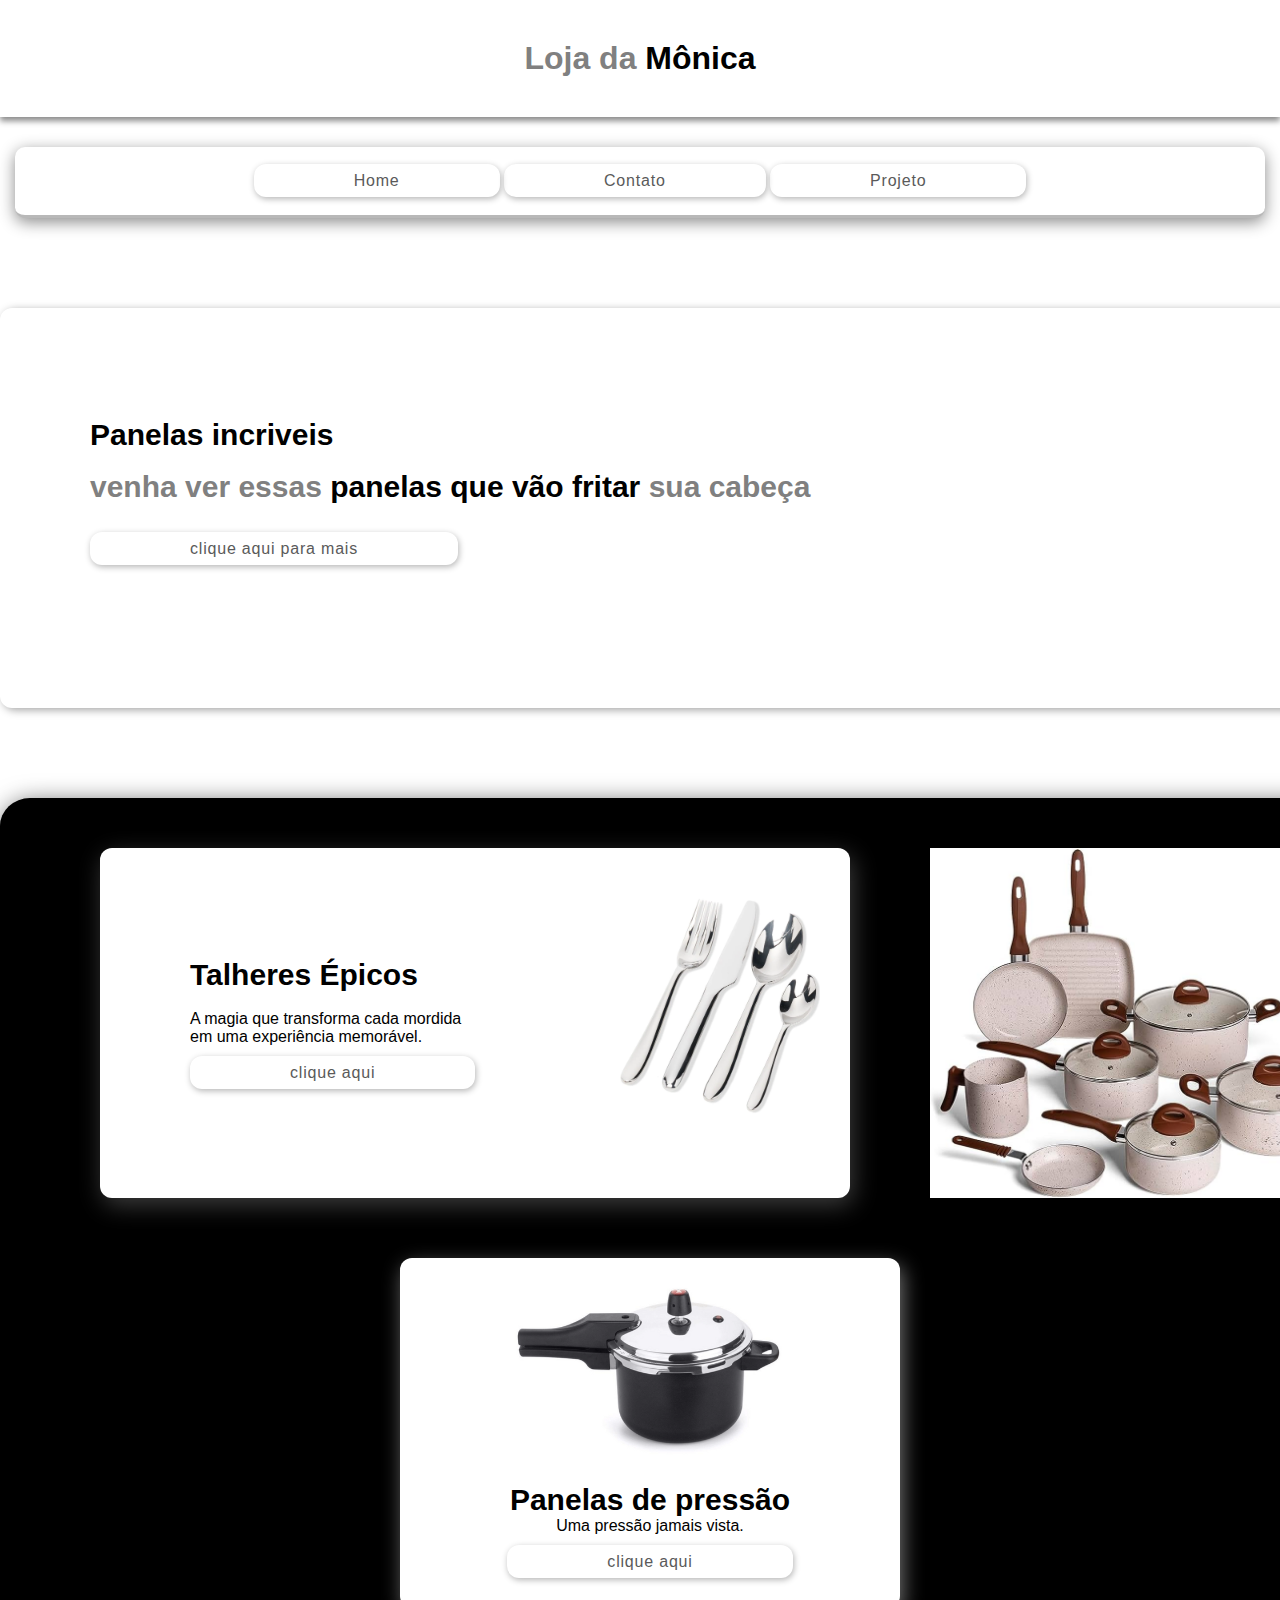
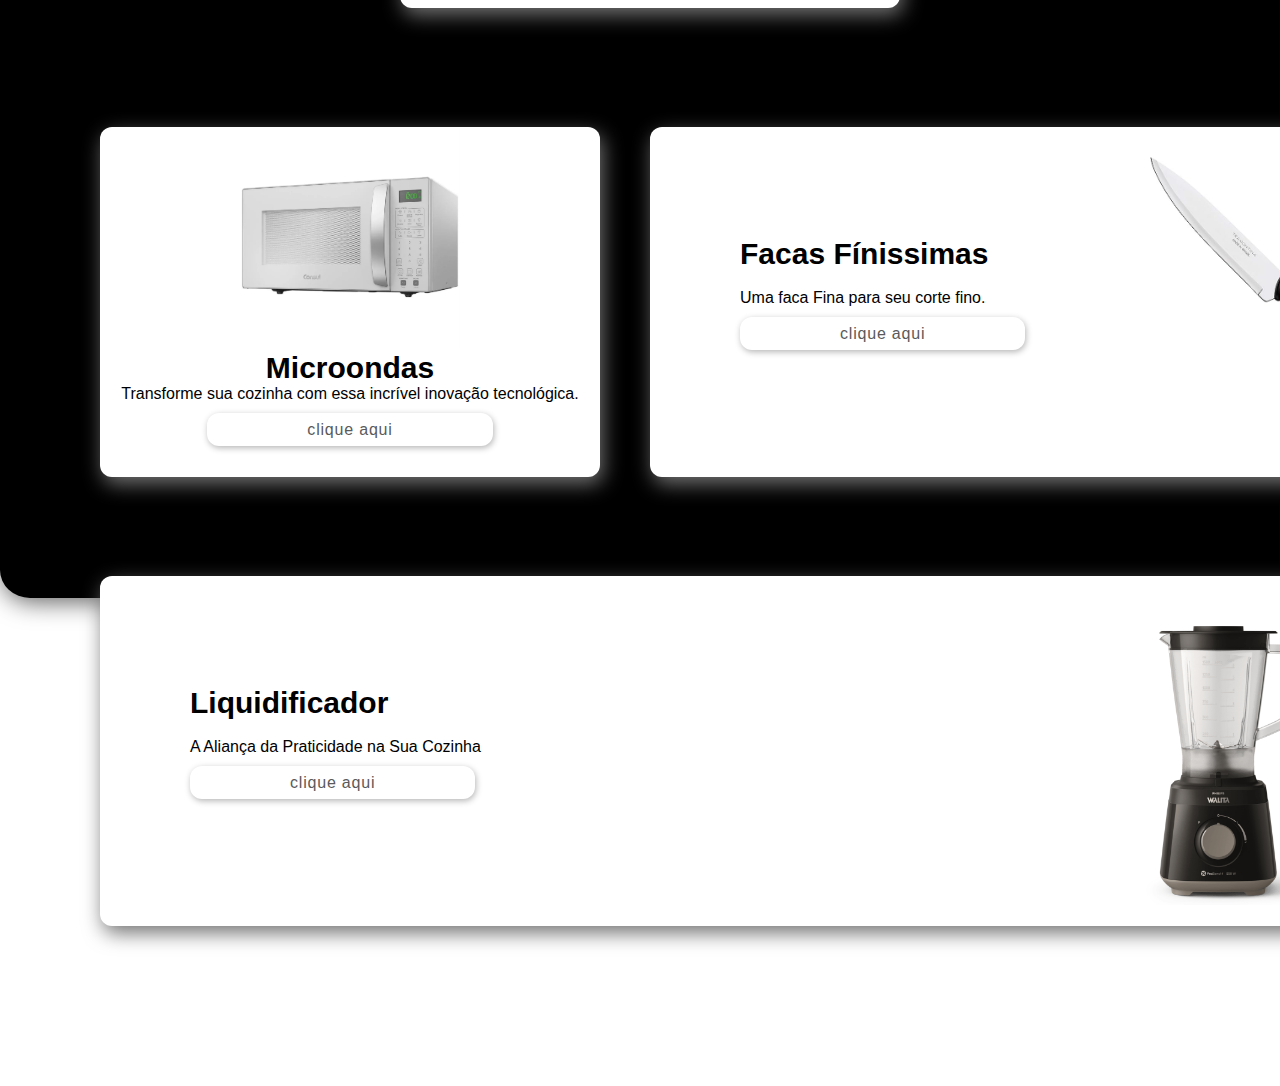
<file: index.html>
<!DOCTYPE html>
<html lang="pt-br">
<head>
    
    <meta charset="UTF-8">
   
    <meta name="viewport" content="width=device-width, initial-scale=1.0">
   <link rel ="stylesheet" type="text/css" href="CSS/estiloHome.css">

</head>
<body>
    <div id="cabecalho1">
        <div id=" logo">
               </div>
            <h1><span class="cinza">Loja da</span> Mônica</h1>
            
        </div>
        <div id="cabecalho2">
         <div id=" menu">
            <a href="index.html">Home</a>
            <a href="Contato.html">Contato</a>
            <a href="Projeto.html">Projeto</a>
         </div>
        </div>
        <div id="vitrine">
            <div class = "produtoPrincipal">
                
                <div class ="esquerdaPrincipal">
                    <h2 >Panelas incriveis</h2>
                    <br>
                <h2><span class ="cinza">venha ver essas </span>panelas que vão fritar<span class="cinza"> sua cabeça </span></h2>  

                <br>
                <br>
                <a href="Panelas.html">clique aqui para mais</a>
                </div>
                <div class="direitaPrincipal">
             
                <img src ="imagens/panelas.png" width= 440px > 
                 
                </div>
            </div>
    <div id = "preto">
            <div id="areaBaixo">

                <div class="produto1">
                    <div class="direitaPrincipal"> <img src="imagens/talher.png" width=200px ></div>
                    <div class ="esquerdaPrincipal">
                <h2>Talheres Épicos</h2>
                <br>
                <span>A magia que transforma cada mordida <br>
                    em uma experiência memorável.</span>
                <br>
                <br>
                <a href="produtoUm.html">clique aqui </a></div>
    
            </div>
            
                <div class = "produto2">
                <img src ="imagens/panelapressao.png" width= 280px>
                <h2>Panelas de pressão</h2>
                <span>Uma pressão jamais vista.</span>
                <br>
                <br>
                <a href=produtoTres.html">clique aqui</a>
            </div>  
            <div class = "produto3">
                <div class="direitaPrincipal"> <img src="imagens/faca.png" width=220px ></div>
                <div class ="esquerdaPrincipal"><h2>Facas Fínissimas </h2>
            <br>
            <span>Uma faca Fina para seu corte fino.</span>
            <br>
            <br>
            <a href="produtoUm.html">clique aqui </a></div>
            
            </div>
            <div class ="produto4">
            <img src ="imagens/micro.png" width= 220px>
            <h2>Microondas</h2>
            <span> Transforme sua cozinha com essa incrível inovação tecnológica.</span>
            <br>
            <br>
            <a href="produtoQuatro.html">clique aqui</a>
        </div> 
        <div class = "produto5">
            <div class="direitaPrincipal"> <img src="imagens/liqui.png" width=300px ></div>
                    <div class ="esquerdaPrincipal">
                <h2>Liquidificador</h2>
                <br>
                <span> A Aliança da Praticidade na Sua Cozinha</span>
                <br>
                <br>
                <a href="produtoCinco.html">clique aqui </a></div>
    
        </div>
     </div>
            
    </div>
            </div>
                 </div>
            </div>
    </div>
            </div>
           </div>
</body>
</html>
</file>
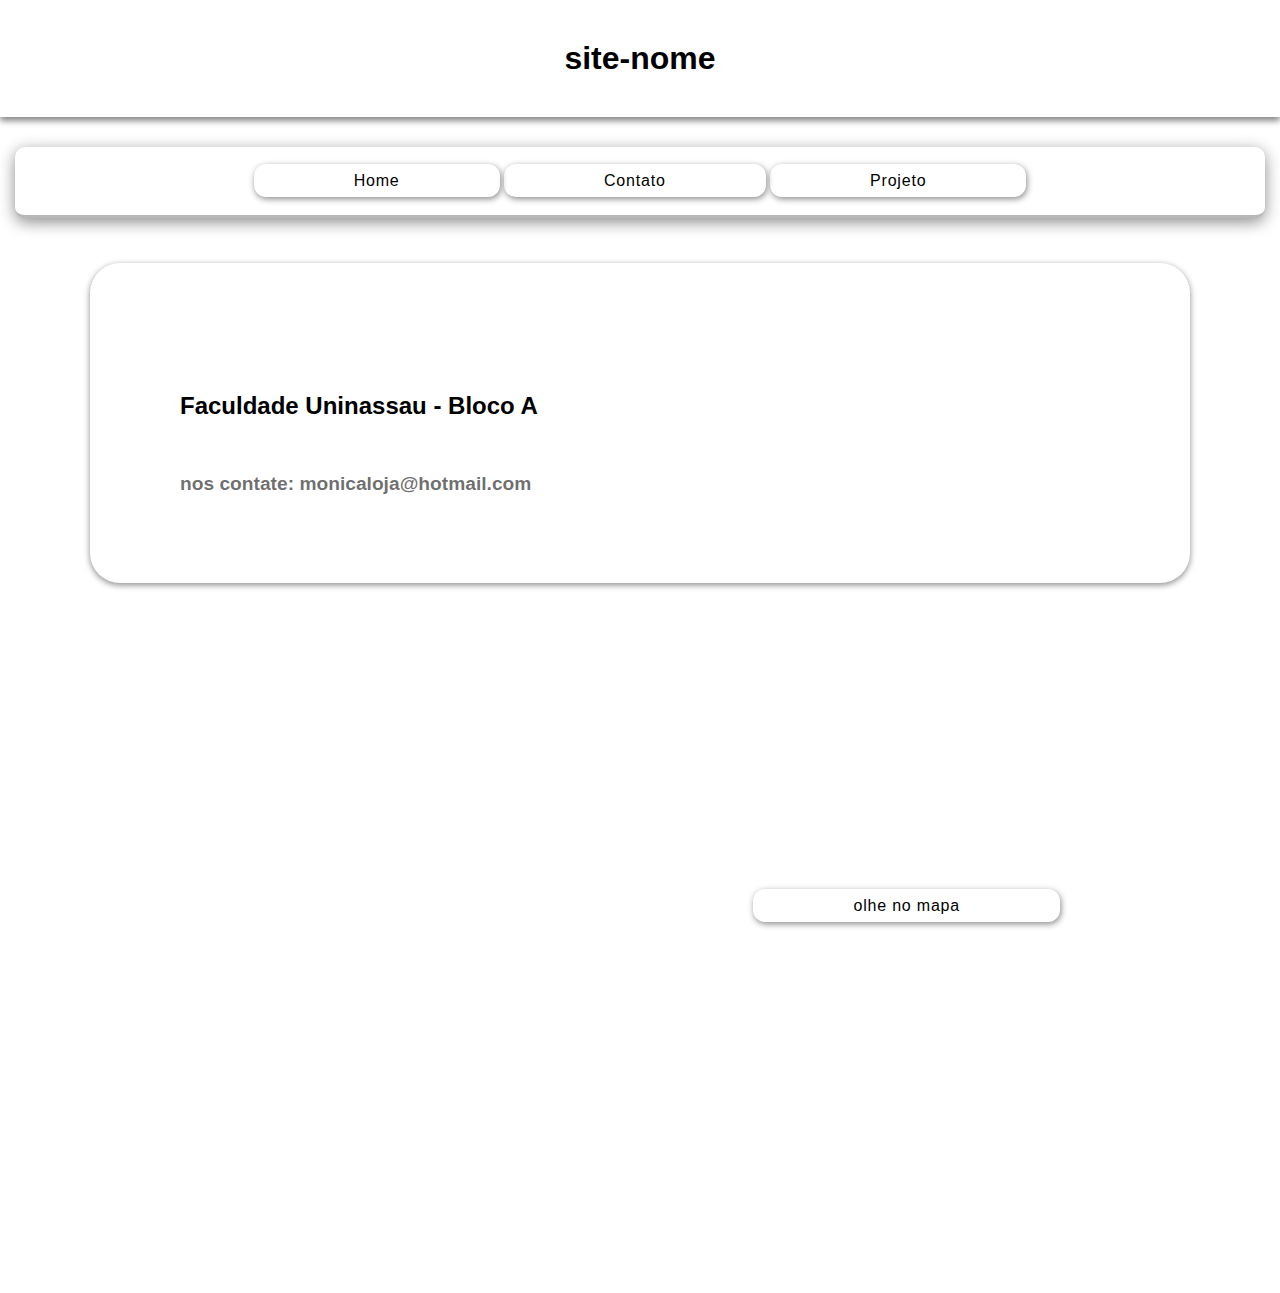
<file: Contato.html>
<!DOCTYPE html>
<html lang="pt-br">
<head>
    
    <meta charset="UTF-8">
   
    <meta name="viewport" content="width=device-width, initial-scale=1.0">
   <link rel ="stylesheet" type="text/css" href="CSS/estiloContato.css">

</head>
<body>
    <div id="cabecalho1">
        
        <div id=" logo">
               </div>
            <h1>site-nome</h1>
        </div>

        <div id="cabecalho2">

         <div id=" menu">
            <a href="index.html">Home</a>
            <a href="Contato.html">Contato</a>
            <a href="Projeto.html">Projeto</a>
         </div>
        </div>
         <div id="tela">
            <div class="img"> 
                <div class="esquerdaPrincipal">
                    <h2>Faculdade Uninassau - Bloco A</h2>
                    <br>
                    <br>
                    <h3 >nos contate: monicaloja@hotmail.com</h3>
                    <br>
                   
                    <br>
                    <br>
            </div>
                <div class ="direitaPrincipal">

                    <a href="https://www.google.com.br/maps/search/bloco+a/@-8.0510796,-34.904413,16.25z?entry=ttu">olhe no mapa</a>
                </div>
               
                </div>
         </div>
        

     
   
</body>
</html>
</file>
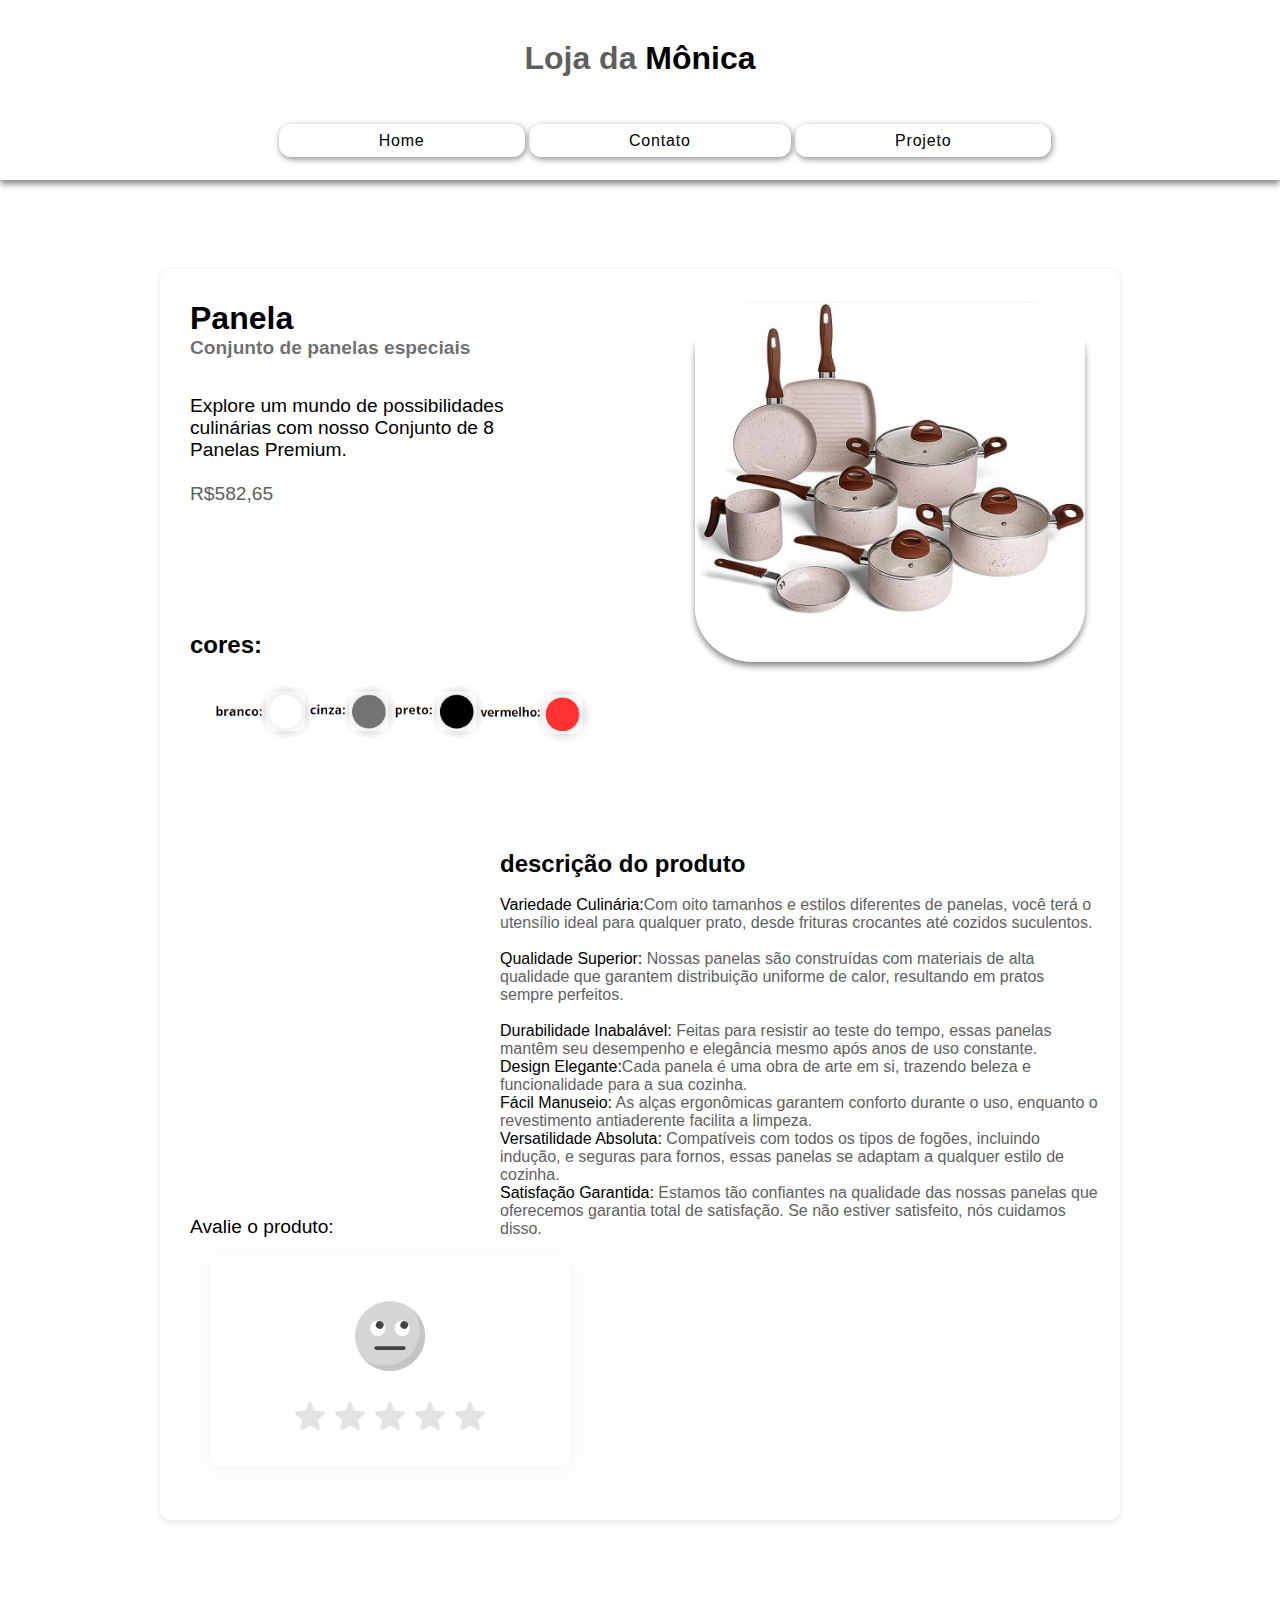
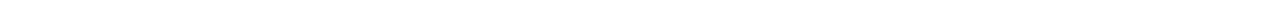
<file: panelas.html>
<!DOCTYPE html>
<html lang="pt-br">
<head>
    
    <meta charset="UTF-8">
   
    <meta name="viewport" content="width=device-width, initial-scale=1.0">
   <link rel ="stylesheet" type="text/css" href="CSS/estiloPanela.css">
   <link rel="stylesheet" href="CSS/estiloPanela.css">
</head>
<body>
    <div id="cabecalho1">
        <div id=" logo">
               </div>
            <h1><span class="cinza">Loja da</span> Mônica</h1>
       
        <div id="cabecalho2">
         <div id=" menu">
            <a href="index.html">Home</a>
            <a href="Contato.html">Contato</a>
            <a href="Projeto.html">Projeto</a></div>
         </div>
        </div>
        <div id ="produtoTela">
            <div class="esquerdaPrincipal">
            <h1>Panela</h1>
            <h3>Conjunto de panelas especiais</h3>
            <br>
            <br>
            <p>Explore um mundo de possibilidades<br>
                culinárias com nosso Conjunto de 8 <br> 
                Panelas Premium.
                 <br>
                 <br>
                 
                <p class="cinza">R$582,65</p>
                <br>
                <br>
                
                <br>
                <br>
                <br>
                <br><br><h2>cores:</h2><img src ="imagens/cores.png" width="400px">
                <br><br>
                <br><br>
                <br><br>
                <br><br>
                <br>
                 
                 <br><br>
                 <br>
                 <br><br>
                 <br><br>
                 <br><br>
                 <br><br>
                 <br><br>
                 <br><br>
                <br><br>
                <p>Avalie o produto:</p>
                <br>
                
                 <div class="container">
                    <div class="feedback">
                      <div class="rating">
                        <input type="radio" name="rating" id="rating-5">
                        <label for="rating-5"></label>
                        <input type="radio" name="rating" id="rating-4">
                        <label for="rating-4"></label>
                        <input type="radio" name="rating" id="rating-3">
                        <label for="rating-3"></label>
                        <input type="radio" name="rating" id="rating-2">
                        <label for="rating-2"></label>
                        <input type="radio" name="rating" id="rating-1">
                        <label for="rating-1"></label>
                        <div class="emoji-wrapper">
                          <div class="emoji">
                            <svg class="rating-0" xmlns="http://www.w3.org/2000/svg" viewBox="0 0 512 512">
                            <circle cx="256" cy="256" r="256" fill="#ffd93b"/>
                            <path d="M512 256c0 141.44-114.64 256-256 256-80.48 0-152.32-37.12-199.28-95.28 43.92 35.52 99.84 56.72 160.72 56.72 141.36 0 256-114.56 256-256 0-60.88-21.2-116.8-56.72-160.72C474.8 103.68 512 175.52 512 256z" fill="#f4c534"/>
                            <ellipse transform="scale(-1) rotate(31.21 715.433 -595.455)" cx="166.318" cy="199.829" rx="56.146" ry="56.13" fill="#fff"/>
                            <ellipse transform="rotate(-148.804 180.87 175.82)" cx="180.871" cy="175.822" rx="28.048" ry="28.08" fill="#3e4347"/>
                            <ellipse transform="rotate(-113.778 194.434 165.995)" cx="194.433" cy="165.993" rx="8.016" ry="5.296" fill="#5a5f63"/>
                            <ellipse transform="scale(-1) rotate(31.21 715.397 -1237.664)" cx="345.695" cy="199.819" rx="56.146" ry="56.13" fill="#fff"/>
                            <ellipse transform="rotate(-148.804 360.25 175.837)" cx="360.252" cy="175.84" rx="28.048" ry="28.08" fill="#3e4347"/>
                            <ellipse transform="scale(-1) rotate(66.227 254.508 -573.138)" cx="373.794" cy="165.987" rx="8.016" ry="5.296" fill="#5a5f63"/>
                            <path d="M370.56 344.4c0 7.696-6.224 13.92-13.92 13.92H155.36c-7.616 0-13.92-6.224-13.92-13.92s6.304-13.92 13.92-13.92h201.296c7.696.016 13.904 6.224 13.904 13.92z" fill="#3e4347"/>
                          </svg>
                            <svg class="rating-1" xmlns="http://www.w3.org/2000/svg" viewBox="0 0 512 512">
                            <circle cx="256" cy="256" r="256" fill="#ffd93b"/>
                            <path d="M512 256A256 256 0 0 1 56.7 416.7a256 256 0 0 0 360-360c58.1 47 95.3 118.8 95.3 199.3z" fill="#f4c534"/>
                            <path d="M328.4 428a92.8 92.8 0 0 0-145-.1 6.8 6.8 0 0 1-12-5.8 86.6 86.6 0 0 1 84.5-69 86.6 86.6 0 0 1 84.7 69.8c1.3 6.9-7.7 10.6-12.2 5.1z" fill="#3e4347"/>
                            <path d="M269.2 222.3c5.3 62.8 52 113.9 104.8 113.9 52.3 0 90.8-51.1 85.6-113.9-2-25-10.8-47.9-23.7-66.7-4.1-6.1-12.2-8-18.5-4.2a111.8 111.8 0 0 1-60.1 16.2c-22.8 0-42.1-5.6-57.8-14.8-6.8-4-15.4-1.5-18.9 5.4-9 18.2-13.2 40.3-11.4 64.1z" fill="#f4c534"/>
                            <path d="M357 189.5c25.8 0 47-7.1 63.7-18.7 10 14.6 17 32.1 18.7 51.6 4 49.6-26.1 89.7-67.5 89.7-41.6 0-78.4-40.1-82.5-89.7A95 95 0 0 1 298 174c16 9.7 35.6 15.5 59 15.5z" fill="#fff"/>
                            <path d="M396.2 246.1a38.5 38.5 0 0 1-38.7 38.6 38.5 38.5 0 0 1-38.6-38.6 38.6 38.6 0 1 1 77.3 0z" fill="#3e4347"/>
                            <path d="M380.4 241.1c-3.2 3.2-9.9 1.7-14.9-3.2-4.8-4.8-6.2-11.5-3-14.7 3.3-3.4 10-2 14.9 2.9 4.9 5 6.4 11.7 3 15z" fill="#fff"/>
                            <path d="M242.8 222.3c-5.3 62.8-52 113.9-104.8 113.9-52.3 0-90.8-51.1-85.6-113.9 2-25 10.8-47.9 23.7-66.7 4.1-6.1 12.2-8 18.5-4.2 16.2 10.1 36.2 16.2 60.1 16.2 22.8 0 42.1-5.6 57.8-14.8 6.8-4 15.4-1.5 18.9 5.4 9 18.2 13.2 40.3 11.4 64.1z" fill="#f4c534"/>
                            <path d="M155 189.5c-25.8 0-47-7.1-63.7-18.7-10 14.6-17 32.1-18.7 51.6-4 49.6 26.1 89.7 67.5 89.7 41.6 0 78.4-40.1 82.5-89.7A95 95 0 0 0 214 174c-16 9.7-35.6 15.5-59 15.5z" fill="#fff"/>
                            <path d="M115.8 246.1a38.5 38.5 0 0 0 38.7 38.6 38.5 38.5 0 0 0 38.6-38.6 38.6 38.6 0 1 0-77.3 0z" fill="#3e4347"/>
                            <path d="M131.6 241.1c3.2 3.2 9.9 1.7 14.9-3.2 4.8-4.8 6.2-11.5 3-14.7-3.3-3.4-10-2-14.9 2.9-4.9 5-6.4 11.7-3 15z" fill="#fff"/>
                          </svg>
                            <svg class="rating-2" xmlns="http://www.w3.org/2000/svg" viewBox="0 0 512 512">
                            <circle cx="256" cy="256" r="256" fill="#ffd93b"/>
                            <path d="M512 256A256 256 0 0 1 56.7 416.7a256 256 0 0 0 360-360c58.1 47 95.3 118.8 95.3 199.3z" fill="#f4c534"/>
                            <path d="M336.6 403.2c-6.5 8-16 10-25.5 5.2a117.6 117.6 0 0 0-110.2 0c-9.4 4.9-19 3.3-25.6-4.6-6.5-7.7-4.7-21.1 8.4-28 45.1-24 99.5-24 144.6 0 13 7 14.8 19.7 8.3 27.4z" fill="#3e4347"/>
                            <path d="M276.6 244.3a79.3 79.3 0 1 1 158.8 0 79.5 79.5 0 1 1-158.8 0z" fill="#fff"/>
                            <circle cx="340" cy="260.4" r="36.2" fill="#3e4347"/>
                            <g fill="#fff">
                              <ellipse transform="rotate(-135 326.4 246.6)" cx="326.4" cy="246.6" rx="6.5" ry="10"/>
                              <path d="M231.9 244.3a79.3 79.3 0 1 0-158.8 0 79.5 79.5 0 1 0 158.8 0z"/>
                            </g>
                            <circle cx="168.5" cy="260.4" r="36.2" fill="#3e4347"/>
                            <ellipse transform="rotate(-135 182.1 246.7)" cx="182.1" cy="246.7" rx="10" ry="6.5" fill="#fff"/>
                          </svg>
                            <svg class="rating-3" xmlns="http://www.w3.org/2000/svg" viewBox="0 0 512 512">
                      <circle cx="256" cy="256" r="256" fill="#ffd93b"/>
                      <path d="M407.7 352.8a163.9 163.9 0 0 1-303.5 0c-2.3-5.5 1.5-12 7.5-13.2a780.8 780.8 0 0 1 288.4 0c6 1.2 9.9 7.7 7.6 13.2z" fill="#3e4347"/>
                      <path d="M512 256A256 256 0 0 1 56.7 416.7a256 256 0 0 0 360-360c58.1 47 95.3 118.8 95.3 199.3z" fill="#f4c534"/>
                      <g fill="#fff">
                        <path d="M115.3 339c18.2 29.6 75.1 32.8 143.1 32.8 67.1 0 124.2-3.2 143.2-31.6l-1.5-.6a780.6 780.6 0 0 0-284.8-.6z"/>
                        <ellipse cx="356.4" cy="205.3" rx="81.1" ry="81"/>
                      </g>
                      <ellipse cx="356.4" cy="205.3" rx="44.2" ry="44.2" fill="#3e4347"/>
                      <g fill="#fff">
                        <ellipse transform="scale(-1) rotate(45 454 -906)" cx="375.3" cy="188.1" rx="12" ry="8.1"/>
                        <ellipse cx="155.6" cy="205.3" rx="81.1" ry="81"/>
                      </g>
                      <ellipse cx="155.6" cy="205.3" rx="44.2" ry="44.2" fill="#3e4347"/>
                      <ellipse transform="scale(-1) rotate(45 454 -421.3)" cx="174.5" cy="188" rx="12" ry="8.1" fill="#fff"/>
                    </svg>
                            <svg class="rating-4" xmlns="http://www.w3.org/2000/svg" viewBox="0 0 512 512">
                            <circle cx="256" cy="256" r="256" fill="#ffd93b"/>
                            <path d="M512 256A256 256 0 0 1 56.7 416.7a256 256 0 0 0 360-360c58.1 47 95.3 118.8 95.3 199.3z" fill="#f4c534"/>
                            <path d="M232.3 201.3c0 49.2-74.3 94.2-74.3 94.2s-74.4-45-74.4-94.2a38 38 0 0 1 74.4-11.1 38 38 0 0 1 74.3 11.1z" fill="#e24b4b"/>
                            <path d="M96.1 173.3a37.7 37.7 0 0 0-12.4 28c0 49.2 74.3 94.2 74.3 94.2C80.2 229.8 95.6 175.2 96 173.3z" fill="#d03f3f"/>
                            <path d="M215.2 200c-3.6 3-9.8 1-13.8-4.1-4.2-5.2-4.6-11.5-1.2-14.1 3.6-2.8 9.7-.7 13.9 4.4 4 5.2 4.6 11.4 1.1 13.8z" fill="#fff"/>
                            <path d="M428.4 201.3c0 49.2-74.4 94.2-74.4 94.2s-74.3-45-74.3-94.2a38 38 0 0 1 74.4-11.1 38 38 0 0 1 74.3 11.1z" fill="#e24b4b"/>
                            <path d="M292.2 173.3a37.7 37.7 0 0 0-12.4 28c0 49.2 74.3 94.2 74.3 94.2-77.8-65.7-62.4-120.3-61.9-122.2z" fill="#d03f3f"/>
                            <path d="M411.3 200c-3.6 3-9.8 1-13.8-4.1-4.2-5.2-4.6-11.5-1.2-14.1 3.6-2.8 9.7-.7 13.9 4.4 4 5.2 4.6 11.4 1.1 13.8z" fill="#fff"/>
                            <path d="M381.7 374.1c-30.2 35.9-75.3 64.4-125.7 64.4s-95.4-28.5-125.8-64.2a17.6 17.6 0 0 1 16.5-28.7 627.7 627.7 0 0 0 218.7-.1c16.2-2.7 27 16.1 16.3 28.6z" fill="#3e4347"/>
                            <path d="M256 438.5c25.7 0 50-7.5 71.7-19.5-9-33.7-40.7-43.3-62.6-31.7-29.7 15.8-62.8-4.7-75.6 34.3 20.3 10.4 42.8 17 66.5 17z" fill="#e24b4b"/>
                          </svg>
                            <svg class="rating-5" xmlns="http://www.w3.org/2000/svg" viewBox="0 0 512 512">
                            <g fill="#ffd93b">
                              <circle cx="256" cy="256" r="256"/>
                              <path d="M512 256A256 256 0 0 1 56.8 416.7a256 256 0 0 0 360-360c58 47 95.2 118.8 95.2 199.3z"/>
                            </g>
                            <path d="M512 99.4v165.1c0 11-8.9 19.9-19.7 19.9h-187c-13 0-23.5-10.5-23.5-23.5v-21.3c0-12.9-8.9-24.8-21.6-26.7-16.2-2.5-30 10-30 25.5V261c0 13-10.5 23.5-23.5 23.5h-187A19.7 19.7 0 0 1 0 264.7V99.4c0-10.9 8.8-19.7 19.7-19.7h472.6c10.8 0 19.7 8.7 19.7 19.7z" fill="#e9eff4"/>
                            <path d="M204.6 138v88.2a23 23 0 0 1-23 23H58.2a23 23 0 0 1-23-23v-88.3a23 23 0 0 1 23-23h123.4a23 23 0 0 1 23 23z" fill="#45cbea"/>
                            <path d="M476.9 138v88.2a23 23 0 0 1-23 23H330.3a23 23 0 0 1-23-23v-88.3a23 23 0 0 1 23-23h123.4a23 23 0 0 1 23 23z" fill="#e84d88"/>
                            <g fill="#38c0dc">
                              <path d="M95.2 114.9l-60 60v15.2l75.2-75.2zM123.3 114.9L35.1 203v23.2c0 1.8.3 3.7.7 5.4l116.8-116.7h-29.3z"/>
                            </g>
                            <g fill="#d23f77">
                              <path d="M373.3 114.9l-66 66V196l81.3-81.2zM401.5 114.9l-94.1 94v17.3c0 3.5.8 6.8 2.2 9.8l121.1-121.1h-29.2z"/>
                            </g>
                            <path d="M329.5 395.2c0 44.7-33 81-73.4 81-40.7 0-73.5-36.3-73.5-81s32.8-81 73.5-81c40.5 0 73.4 36.3 73.4 81z" fill="#3e4347"/>
                            <path d="M256 476.2a70 70 0 0 0 53.3-25.5 34.6 34.6 0 0 0-58-25 34.4 34.4 0 0 0-47.8 26 69.9 69.9 0 0 0 52.6 24.5z" fill="#e24b4b"/>
                            <path d="M290.3 434.8c-1 3.4-5.8 5.2-11 3.9s-8.4-5.1-7.4-8.7c.8-3.3 5.7-5 10.7-3.8 5.1 1.4 8.5 5.3 7.7 8.6z" fill="#fff" opacity=".2"/>
                          </svg>
                          </div>
                        </div>
                      </div>
                    </div>
                  </div>
            </div>
            
            <div class="produto">
                <div id="imgQua">
                <div class="direitaPrincipal">
                <img src="imagens/panelas.png" width="390px">
                </div>
            </div>
            </div>
            <div class="descricao">
                <h2>descrição do produto</h2>
                <br>
            Variedade Culinária:<span class="cinza">Com oito tamanhos e estilos diferentes de panelas, você terá o utensílio ideal para qualquer prato, desde frituras crocantes até cozidos suculentos.</span> <br>
            <br>
            Qualidade Superior:<span class="cinza"> Nossas panelas são construídas com materiais de alta qualidade que garantem distribuição uniforme de calor, resultando em pratos sempre perfeitos.</span> <br>
            <br>
            Durabilidade Inabalável: <span class="cinza"> Feitas para resistir ao teste do tempo, essas panelas mantêm seu desempenho e elegância mesmo após anos de uso constante.</span><br>
            Design Elegante:<span class="cinza">Cada panela é uma obra de arte em si, trazendo beleza e funcionalidade para a sua cozinha.</span><br>
            Fácil Manuseio:<span class="cinza"> As alças ergonômicas garantem conforto durante o uso, enquanto o revestimento antiaderente facilita a limpeza.</span><br>
            Versatilidade Absoluta:<span class="cinza"> Compatíveis com todos os tipos de fogões, incluindo indução, e seguras para fornos, essas panelas se adaptam a qualquer estilo de cozinha.</span><br>
            Satisfação Garantida: <span class="cinza">Estamos tão confiantes na qualidade das nossas panelas que oferecemos garantia total de satisfação. Se não estiver satisfeito, nós cuidamos disso.</span><br>
                </p>
    </div>  
        </div>
        
    </body>
</file>
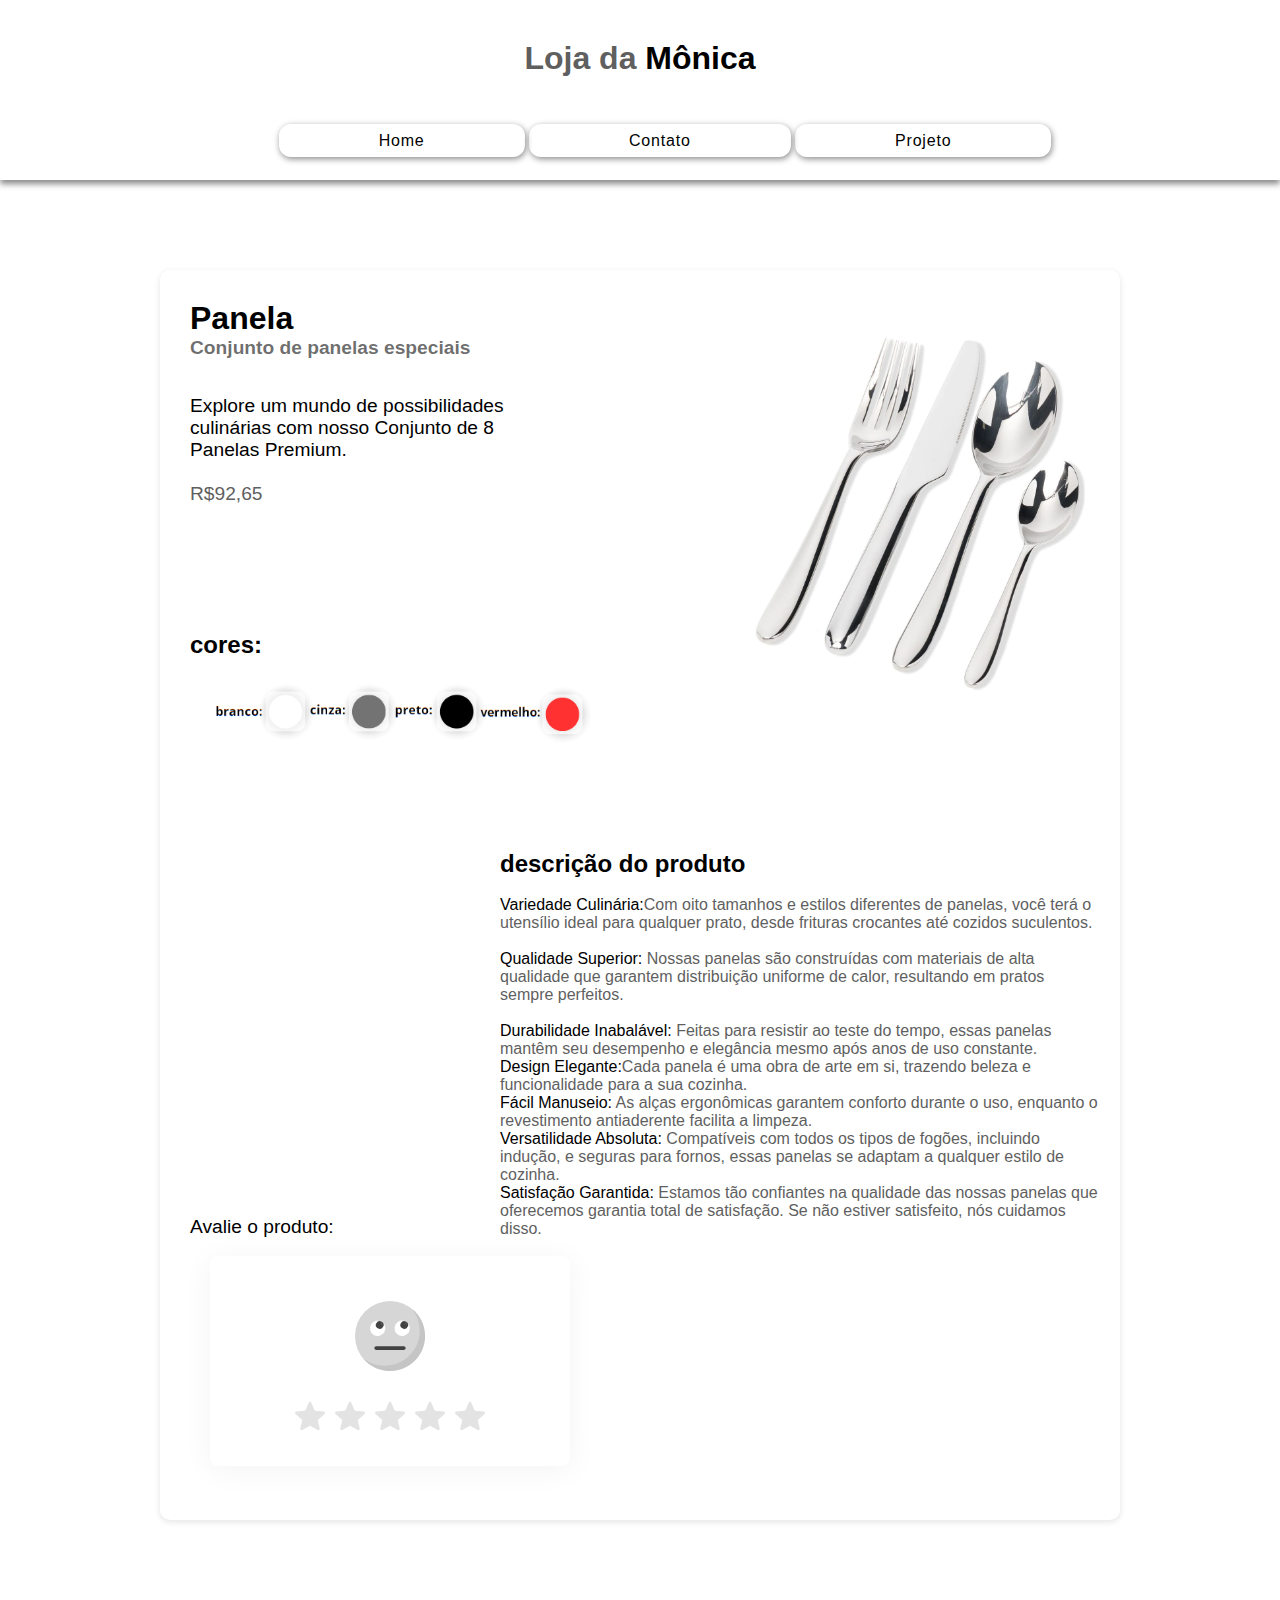
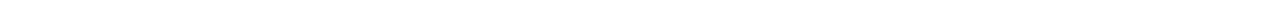
<file: produtoUm.html>
<!DOCTYPE html>
<html lang="pt-br">
<head>
    
    <meta charset="UTF-8">
   
    <meta name="viewport" content="width=device-width, initial-scale=1.0">
   <link rel ="stylesheet" type="text/css" href="CSS/estiloUm.css">
   <link rel="stylesheet" href="CSS/estiloUm.css">
</head>
<body>
    <div id="cabecalho1">
        <div id=" logo">
               </div>
            <h1><span class="cinza">Loja da</span> Mônica</h1>
       
        <div id="cabecalho2">
         <div id=" menu">
            <a href="index.html">Home</a>
            <a href="Contato.html">Contato</a>
            <a href="Projeto.html">Projeto</a></div>
         </div>
        </div>
        <div id ="produtoTela">
            <div class="esquerdaPrincipal">
            <h1>Panela</h1>
            <h3>Conjunto de panelas especiais</h3>
            <br>
            <br>
            <p>Explore um mundo de possibilidades<br>
                culinárias com nosso Conjunto de 8 <br> 
                Panelas Premium.
                 <br>
                 <br>
                 
                <p class="cinza">R$92,65</p>
                <br>
                <br>
                
                <br>
                <br>
                <br>
                <br><br><h2>cores:</h2><img src ="imagens/cores.png" width="400px">
                <br><br>
                <br><br>
                <br><br>
                <br><br>
                <br>
                 
                 <br><br>
                 <br>
                 <br><br>
                 <br><br>
                 <br><br>
                 <br><br>
                 <br><br>
                 <br><br>
                <br><br>
                <p>Avalie o produto:</p>
                <br>
                
                 <div class="container">
                    <div class="feedback">
                      <div class="rating">
                        <input type="radio" name="rating" id="rating-5">
                        <label for="rating-5"></label>
                        <input type="radio" name="rating" id="rating-4">
                        <label for="rating-4"></label>
                        <input type="radio" name="rating" id="rating-3">
                        <label for="rating-3"></label>
                        <input type="radio" name="rating" id="rating-2">
                        <label for="rating-2"></label>
                        <input type="radio" name="rating" id="rating-1">
                        <label for="rating-1"></label>
                        <div class="emoji-wrapper">
                          <div class="emoji">
                            <svg class="rating-0" xmlns="http://www.w3.org/2000/svg" viewBox="0 0 512 512">
                            <circle cx="256" cy="256" r="256" fill="#ffd93b"/>
                            <path d="M512 256c0 141.44-114.64 256-256 256-80.48 0-152.32-37.12-199.28-95.28 43.92 35.52 99.84 56.72 160.72 56.72 141.36 0 256-114.56 256-256 0-60.88-21.2-116.8-56.72-160.72C474.8 103.68 512 175.52 512 256z" fill="#f4c534"/>
                            <ellipse transform="scale(-1) rotate(31.21 715.433 -595.455)" cx="166.318" cy="199.829" rx="56.146" ry="56.13" fill="#fff"/>
                            <ellipse transform="rotate(-148.804 180.87 175.82)" cx="180.871" cy="175.822" rx="28.048" ry="28.08" fill="#3e4347"/>
                            <ellipse transform="rotate(-113.778 194.434 165.995)" cx="194.433" cy="165.993" rx="8.016" ry="5.296" fill="#5a5f63"/>
                            <ellipse transform="scale(-1) rotate(31.21 715.397 -1237.664)" cx="345.695" cy="199.819" rx="56.146" ry="56.13" fill="#fff"/>
                            <ellipse transform="rotate(-148.804 360.25 175.837)" cx="360.252" cy="175.84" rx="28.048" ry="28.08" fill="#3e4347"/>
                            <ellipse transform="scale(-1) rotate(66.227 254.508 -573.138)" cx="373.794" cy="165.987" rx="8.016" ry="5.296" fill="#5a5f63"/>
                            <path d="M370.56 344.4c0 7.696-6.224 13.92-13.92 13.92H155.36c-7.616 0-13.92-6.224-13.92-13.92s6.304-13.92 13.92-13.92h201.296c7.696.016 13.904 6.224 13.904 13.92z" fill="#3e4347"/>
                          </svg>
                            <svg class="rating-1" xmlns="http://www.w3.org/2000/svg" viewBox="0 0 512 512">
                            <circle cx="256" cy="256" r="256" fill="#ffd93b"/>
                            <path d="M512 256A256 256 0 0 1 56.7 416.7a256 256 0 0 0 360-360c58.1 47 95.3 118.8 95.3 199.3z" fill="#f4c534"/>
                            <path d="M328.4 428a92.8 92.8 0 0 0-145-.1 6.8 6.8 0 0 1-12-5.8 86.6 86.6 0 0 1 84.5-69 86.6 86.6 0 0 1 84.7 69.8c1.3 6.9-7.7 10.6-12.2 5.1z" fill="#3e4347"/>
                            <path d="M269.2 222.3c5.3 62.8 52 113.9 104.8 113.9 52.3 0 90.8-51.1 85.6-113.9-2-25-10.8-47.9-23.7-66.7-4.1-6.1-12.2-8-18.5-4.2a111.8 111.8 0 0 1-60.1 16.2c-22.8 0-42.1-5.6-57.8-14.8-6.8-4-15.4-1.5-18.9 5.4-9 18.2-13.2 40.3-11.4 64.1z" fill="#f4c534"/>
                            <path d="M357 189.5c25.8 0 47-7.1 63.7-18.7 10 14.6 17 32.1 18.7 51.6 4 49.6-26.1 89.7-67.5 89.7-41.6 0-78.4-40.1-82.5-89.7A95 95 0 0 1 298 174c16 9.7 35.6 15.5 59 15.5z" fill="#fff"/>
                            <path d="M396.2 246.1a38.5 38.5 0 0 1-38.7 38.6 38.5 38.5 0 0 1-38.6-38.6 38.6 38.6 0 1 1 77.3 0z" fill="#3e4347"/>
                            <path d="M380.4 241.1c-3.2 3.2-9.9 1.7-14.9-3.2-4.8-4.8-6.2-11.5-3-14.7 3.3-3.4 10-2 14.9 2.9 4.9 5 6.4 11.7 3 15z" fill="#fff"/>
                            <path d="M242.8 222.3c-5.3 62.8-52 113.9-104.8 113.9-52.3 0-90.8-51.1-85.6-113.9 2-25 10.8-47.9 23.7-66.7 4.1-6.1 12.2-8 18.5-4.2 16.2 10.1 36.2 16.2 60.1 16.2 22.8 0 42.1-5.6 57.8-14.8 6.8-4 15.4-1.5 18.9 5.4 9 18.2 13.2 40.3 11.4 64.1z" fill="#f4c534"/>
                            <path d="M155 189.5c-25.8 0-47-7.1-63.7-18.7-10 14.6-17 32.1-18.7 51.6-4 49.6 26.1 89.7 67.5 89.7 41.6 0 78.4-40.1 82.5-89.7A95 95 0 0 0 214 174c-16 9.7-35.6 15.5-59 15.5z" fill="#fff"/>
                            <path d="M115.8 246.1a38.5 38.5 0 0 0 38.7 38.6 38.5 38.5 0 0 0 38.6-38.6 38.6 38.6 0 1 0-77.3 0z" fill="#3e4347"/>
                            <path d="M131.6 241.1c3.2 3.2 9.9 1.7 14.9-3.2 4.8-4.8 6.2-11.5 3-14.7-3.3-3.4-10-2-14.9 2.9-4.9 5-6.4 11.7-3 15z" fill="#fff"/>
                          </svg>
                            <svg class="rating-2" xmlns="http://www.w3.org/2000/svg" viewBox="0 0 512 512">
                            <circle cx="256" cy="256" r="256" fill="#ffd93b"/>
                            <path d="M512 256A256 256 0 0 1 56.7 416.7a256 256 0 0 0 360-360c58.1 47 95.3 118.8 95.3 199.3z" fill="#f4c534"/>
                            <path d="M336.6 403.2c-6.5 8-16 10-25.5 5.2a117.6 117.6 0 0 0-110.2 0c-9.4 4.9-19 3.3-25.6-4.6-6.5-7.7-4.7-21.1 8.4-28 45.1-24 99.5-24 144.6 0 13 7 14.8 19.7 8.3 27.4z" fill="#3e4347"/>
                            <path d="M276.6 244.3a79.3 79.3 0 1 1 158.8 0 79.5 79.5 0 1 1-158.8 0z" fill="#fff"/>
                            <circle cx="340" cy="260.4" r="36.2" fill="#3e4347"/>
                            <g fill="#fff">
                              <ellipse transform="rotate(-135 326.4 246.6)" cx="326.4" cy="246.6" rx="6.5" ry="10"/>
                              <path d="M231.9 244.3a79.3 79.3 0 1 0-158.8 0 79.5 79.5 0 1 0 158.8 0z"/>
                            </g>
                            <circle cx="168.5" cy="260.4" r="36.2" fill="#3e4347"/>
                            <ellipse transform="rotate(-135 182.1 246.7)" cx="182.1" cy="246.7" rx="10" ry="6.5" fill="#fff"/>
                          </svg>
                            <svg class="rating-3" xmlns="http://www.w3.org/2000/svg" viewBox="0 0 512 512">
                      <circle cx="256" cy="256" r="256" fill="#ffd93b"/>
                      <path d="M407.7 352.8a163.9 163.9 0 0 1-303.5 0c-2.3-5.5 1.5-12 7.5-13.2a780.8 780.8 0 0 1 288.4 0c6 1.2 9.9 7.7 7.6 13.2z" fill="#3e4347"/>
                      <path d="M512 256A256 256 0 0 1 56.7 416.7a256 256 0 0 0 360-360c58.1 47 95.3 118.8 95.3 199.3z" fill="#f4c534"/>
                      <g fill="#fff">
                        <path d="M115.3 339c18.2 29.6 75.1 32.8 143.1 32.8 67.1 0 124.2-3.2 143.2-31.6l-1.5-.6a780.6 780.6 0 0 0-284.8-.6z"/>
                        <ellipse cx="356.4" cy="205.3" rx="81.1" ry="81"/>
                      </g>
                      <ellipse cx="356.4" cy="205.3" rx="44.2" ry="44.2" fill="#3e4347"/>
                      <g fill="#fff">
                        <ellipse transform="scale(-1) rotate(45 454 -906)" cx="375.3" cy="188.1" rx="12" ry="8.1"/>
                        <ellipse cx="155.6" cy="205.3" rx="81.1" ry="81"/>
                      </g>
                      <ellipse cx="155.6" cy="205.3" rx="44.2" ry="44.2" fill="#3e4347"/>
                      <ellipse transform="scale(-1) rotate(45 454 -421.3)" cx="174.5" cy="188" rx="12" ry="8.1" fill="#fff"/>
                    </svg>
                            <svg class="rating-4" xmlns="http://www.w3.org/2000/svg" viewBox="0 0 512 512">
                            <circle cx="256" cy="256" r="256" fill="#ffd93b"/>
                            <path d="M512 256A256 256 0 0 1 56.7 416.7a256 256 0 0 0 360-360c58.1 47 95.3 118.8 95.3 199.3z" fill="#f4c534"/>
                            <path d="M232.3 201.3c0 49.2-74.3 94.2-74.3 94.2s-74.4-45-74.4-94.2a38 38 0 0 1 74.4-11.1 38 38 0 0 1 74.3 11.1z" fill="#e24b4b"/>
                            <path d="M96.1 173.3a37.7 37.7 0 0 0-12.4 28c0 49.2 74.3 94.2 74.3 94.2C80.2 229.8 95.6 175.2 96 173.3z" fill="#d03f3f"/>
                            <path d="M215.2 200c-3.6 3-9.8 1-13.8-4.1-4.2-5.2-4.6-11.5-1.2-14.1 3.6-2.8 9.7-.7 13.9 4.4 4 5.2 4.6 11.4 1.1 13.8z" fill="#fff"/>
                            <path d="M428.4 201.3c0 49.2-74.4 94.2-74.4 94.2s-74.3-45-74.3-94.2a38 38 0 0 1 74.4-11.1 38 38 0 0 1 74.3 11.1z" fill="#e24b4b"/>
                            <path d="M292.2 173.3a37.7 37.7 0 0 0-12.4 28c0 49.2 74.3 94.2 74.3 94.2-77.8-65.7-62.4-120.3-61.9-122.2z" fill="#d03f3f"/>
                            <path d="M411.3 200c-3.6 3-9.8 1-13.8-4.1-4.2-5.2-4.6-11.5-1.2-14.1 3.6-2.8 9.7-.7 13.9 4.4 4 5.2 4.6 11.4 1.1 13.8z" fill="#fff"/>
                            <path d="M381.7 374.1c-30.2 35.9-75.3 64.4-125.7 64.4s-95.4-28.5-125.8-64.2a17.6 17.6 0 0 1 16.5-28.7 627.7 627.7 0 0 0 218.7-.1c16.2-2.7 27 16.1 16.3 28.6z" fill="#3e4347"/>
                            <path d="M256 438.5c25.7 0 50-7.5 71.7-19.5-9-33.7-40.7-43.3-62.6-31.7-29.7 15.8-62.8-4.7-75.6 34.3 20.3 10.4 42.8 17 66.5 17z" fill="#e24b4b"/>
                          </svg>
                            <svg class="rating-5" xmlns="http://www.w3.org/2000/svg" viewBox="0 0 512 512">
                            <g fill="#ffd93b">
                              <circle cx="256" cy="256" r="256"/>
                              <path d="M512 256A256 256 0 0 1 56.8 416.7a256 256 0 0 0 360-360c58 47 95.2 118.8 95.2 199.3z"/>
                            </g>
                            <path d="M512 99.4v165.1c0 11-8.9 19.9-19.7 19.9h-187c-13 0-23.5-10.5-23.5-23.5v-21.3c0-12.9-8.9-24.8-21.6-26.7-16.2-2.5-30 10-30 25.5V261c0 13-10.5 23.5-23.5 23.5h-187A19.7 19.7 0 0 1 0 264.7V99.4c0-10.9 8.8-19.7 19.7-19.7h472.6c10.8 0 19.7 8.7 19.7 19.7z" fill="#e9eff4"/>
                            <path d="M204.6 138v88.2a23 23 0 0 1-23 23H58.2a23 23 0 0 1-23-23v-88.3a23 23 0 0 1 23-23h123.4a23 23 0 0 1 23 23z" fill="#45cbea"/>
                            <path d="M476.9 138v88.2a23 23 0 0 1-23 23H330.3a23 23 0 0 1-23-23v-88.3a23 23 0 0 1 23-23h123.4a23 23 0 0 1 23 23z" fill="#e84d88"/>
                            <g fill="#38c0dc">
                              <path d="M95.2 114.9l-60 60v15.2l75.2-75.2zM123.3 114.9L35.1 203v23.2c0 1.8.3 3.7.7 5.4l116.8-116.7h-29.3z"/>
                            </g>
                            <g fill="#d23f77">
                              <path d="M373.3 114.9l-66 66V196l81.3-81.2zM401.5 114.9l-94.1 94v17.3c0 3.5.8 6.8 2.2 9.8l121.1-121.1h-29.2z"/>
                            </g>
                            <path d="M329.5 395.2c0 44.7-33 81-73.4 81-40.7 0-73.5-36.3-73.5-81s32.8-81 73.5-81c40.5 0 73.4 36.3 73.4 81z" fill="#3e4347"/>
                            <path d="M256 476.2a70 70 0 0 0 53.3-25.5 34.6 34.6 0 0 0-58-25 34.4 34.4 0 0 0-47.8 26 69.9 69.9 0 0 0 52.6 24.5z" fill="#e24b4b"/>
                            <path d="M290.3 434.8c-1 3.4-5.8 5.2-11 3.9s-8.4-5.1-7.4-8.7c.8-3.3 5.7-5 10.7-3.8 5.1 1.4 8.5 5.3 7.7 8.6z" fill="#fff" opacity=".2"/>
                          </svg>
                          </div>
                        </div>
                      </div>
                    </div>
                  </div>
            </div>
            
            <div class="produto">
                <div id="imgQua">
                <div class="direitaPrincipal">
                <img src="imagens/talher.png" width="330px">
                </div>
            </div>
            </div>
            <div class="descricao">
                <h2>descrição do produto</h2>
                <br>
            Variedade Culinária:<span class="cinza">Com oito tamanhos e estilos diferentes de panelas, você terá o utensílio ideal para qualquer prato, desde frituras crocantes até cozidos suculentos.</span> <br>
            <br>
            Qualidade Superior:<span class="cinza"> Nossas panelas são construídas com materiais de alta qualidade que garantem distribuição uniforme de calor, resultando em pratos sempre perfeitos.</span> <br>
            <br>
            Durabilidade Inabalável: <span class="cinza"> Feitas para resistir ao teste do tempo, essas panelas mantêm seu desempenho e elegância mesmo após anos de uso constante.</span><br>
            Design Elegante:<span class="cinza">Cada panela é uma obra de arte em si, trazendo beleza e funcionalidade para a sua cozinha.</span><br>
            Fácil Manuseio:<span class="cinza"> As alças ergonômicas garantem conforto durante o uso, enquanto o revestimento antiaderente facilita a limpeza.</span><br>
            Versatilidade Absoluta:<span class="cinza"> Compatíveis com todos os tipos de fogões, incluindo indução, e seguras para fornos, essas panelas se adaptam a qualquer estilo de cozinha.</span><br>
            Satisfação Garantida: <span class="cinza">Estamos tão confiantes na qualidade das nossas panelas que oferecemos garantia total de satisfação. Se não estiver satisfeito, nós cuidamos disso.</span><br>
                </p>
    </div>  
        </div>
        
    </body>
</file>
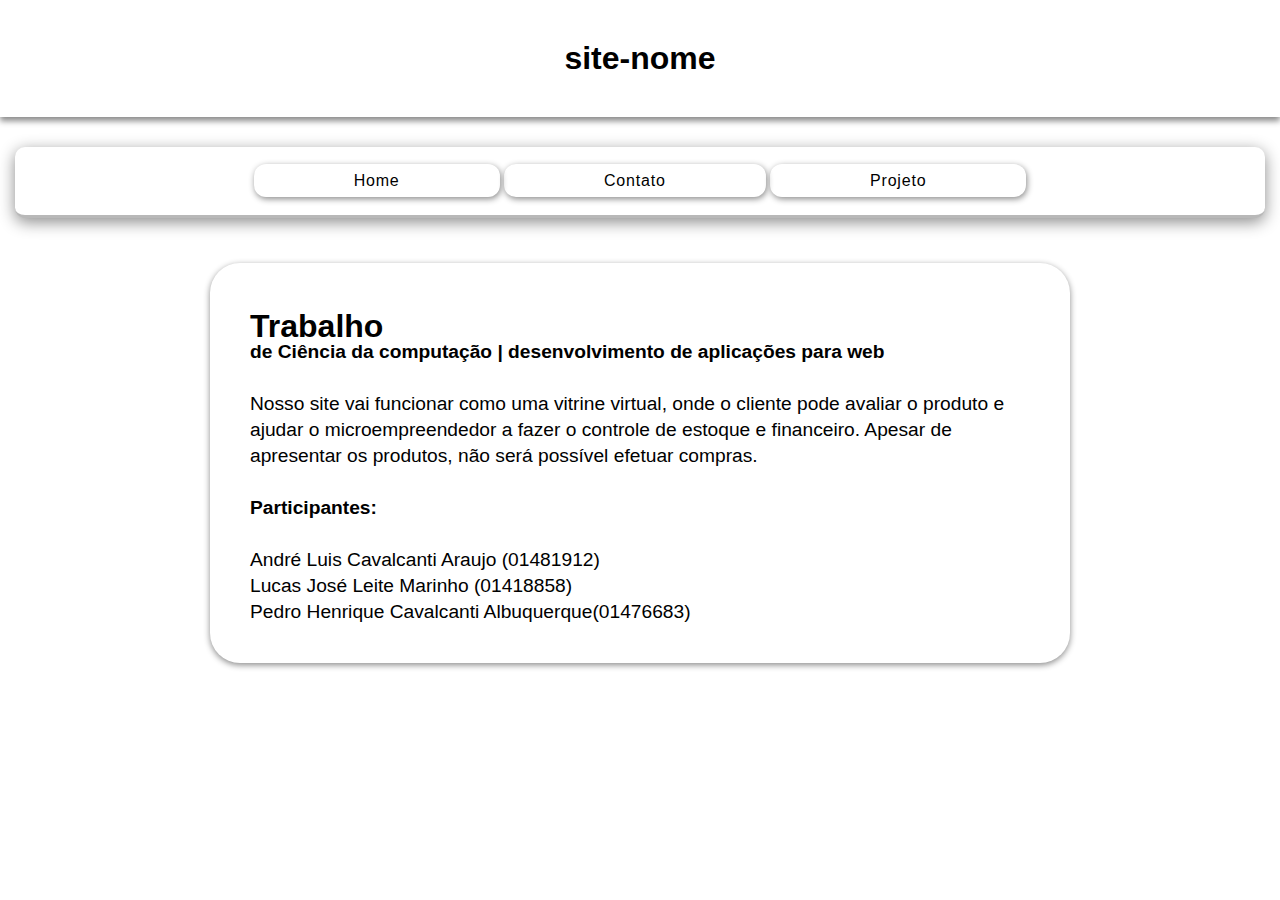
<file: Projeto.html>
<!DOCTYPE html>
<html lang="pt-br">
<head>
    
    <meta charset="UTF-8">
   
    <meta name="viewport" content="width=device-width, initial-scale=1.0">
   <link rel ="stylesheet" type="text/css" href="CSS/estiloProjeto.css">

</head>
<body>
    <div id="cabecalho1">
        <div id=" logo">
               </div>
            <h1>site-nome</h1>
    </div>
        <div id="cabecalho2">
         <div id=" menu">
            <a href="index.html">Home</a>
            <a href="Contato.html">Contato</a>
            <a href="Projeto.html">Projeto</a>
         </div>
        </div>
          <div id="tela">
            <div class = descricao>
            <p></p>
            
            
            <h1>Trabalho</h1><h3> de Ciência da computação | desenvolvimento de aplicações para web</h3>
            <br>
            <p>Nosso site vai funcionar como uma vitrine virtual, onde o cliente pode avaliar o produto e ajudar o microempreendedor a fazer o controle de estoque e financeiro. 
            Apesar de apresentar os produtos, não será possível efetuar compras.</p>
            <br>
            
            <h3>Participantes:</h3>
            <br>
            <p>André Luis Cavalcanti Araujo (01481912)</p>
            <p>Lucas José Leite Marinho (01418858)</p>
            <p>Pedro Henrique Cavalcanti Albuquerque(01476683)</p>
            </div></span>
            
         </div>
    
</body>
</html>
</file>
<file: CSS/estiloHome.css>
*{
    margin: 0;
    padding: 0;
}
body{
    font-size: 1em;
    font-family: "Trebuchet MS", Arial, Helvetica, sans-serif;
   

}
#cabecalho1{
    background: #ffffff;
    padding: 40px;
    text-align: center;
    box-shadow:0px 4px 6px #8a8a8a;
}
#cabecalho2{
    background: #ffffff;
    padding: 25px;
    text-align: center;
    border-bottom-style:solid;
    border-color: #b8b8b8;
    border-radius: 10px;
    width:1200px;
    margin: 30px auto;
    box-shadow:0px 4px 16px #8a8a8a   ;
}
#vitrine{
   margin: 14px auto;
    background: rgb(255, 255, 255);
}
#areaBaixo{
    height: 1100px; 
    width: 1300px;
    margin: 30px auto;
    border-radius: 2%;
    background: #000000;
}
#preto{
    height: 1400px; 
    width: 1500px;
    margin: 30px auto;
    border-radius: 2%;
    background: #000000;
    box-shadow: 2px 4px 25px rgb(97, 97, 97) ;
}

.produtoPrincipal{
    height: 400px; 
    width: 1400px;
    border-radius: 12px;
    margin: 90px auto;
    text-align: left;
    background: rgb(255, 255, 255);
    box-shadow: 3px 2px 8px rgb(163, 163, 163);
}
.esquerdaPrincipal{
    text-align: left;
    float: left;
    margin: 110px 90px auto;
    height: 400px;
    
}
.direitaPrincipal{
    text-align: right;
    float: right;
    margin: 30px 30px auto;
    height: 400px;
}
.produto1{
    float: left;
    margin: 30px auto;
    height: 350px;
     width: 750px;
    border-radius: 12px;
    text-align: center;
    background: rgb(255, 255, 255);
    box-shadow: 3px 7px 25px rgb(61, 61, 61);
}
.produto2{
    float: right ;
    margin: 30px auto;
    height: 350px;
     width: 500px;
    border-radius: 12px;
    text-align: center;
    background: rgb(255, 255, 255);
    box-shadow: 3px 7px 20px rgb(114, 114, 114);
}
.produto3{
    float: right;
    margin:  89px auto;
    height: 350px;
     width: 750px;
    border-radius: 12px;
    text-align: center;
    background: rgb(255, 255, 255);
    box-shadow: 3px 7px 20px rgb(114, 114, 114);
}
.produto4{
    float: left;
    margin: 89px auto;
    height: 350px;
     width: 500px;
    border-radius: 12px;
    text-align: center;
    background: rgb(255, 255, 255);
    box-shadow: 3px 7px 20px rgb(114, 114, 114);
}
.produto5{
    float: right;
    margin: 10px auto ;
    height: 350px;
     width: 1300px;
    border-radius: 12px;
    text-align: center;
    background: rgb(255, 255, 255);
    box-shadow: 3px 7px 20px rgb(114, 114, 114);
}


.cinza{
    color:gray;
}

h1{
    color: rgb(0, 0, 0);
    
}
h2{
    font-size: 30px;
}
a:link, a:visited{
    color: #5a5a5a;
    padding: 8px 100px;
    border-radius: 12px;
    border-width: 3px;
    border-style: hidden;
    
}
a{
    letter-spacing: .05em;
    text-decoration: none;
    transition: 0.5s;
    cursor: pointer;
    box-shadow: 1px 2px 6px #b6b6b6;
}
a:hover{
    color: #3b3b3b;
    box-shadow: 2px 4px 12px #3a3a3a;
    background: #ffffff;
    transition: 0.3s;
}
</file>
<file: CSS/estiloContato.css>
*{
    margin: 0;
    padding: 0;
}
body{
    font-size: 1em;
    font-family: "Trebuchet MS", Arial, Helvetica, sans-serif;
    background: #ffffff;
}

#cabecalho1{
    background: #ffffff;
    padding: 40px;
    text-align: center;
    box-shadow:0px 4px 6px #8a8a8a;
}
.esquerdaPrincipal{
    text-align: left;
    float: left;
    margin: 110px 90px auto;
    height: 400px;
    
}
.direitaPrincipal{
    text-align: right;
    float: right;
    margin: 100px 130px auto;
    height: 400px;
}
#cabecalho2{
    background: #ffffff;
    padding: 25px;
    text-align: center;
    border-bottom-style:solid;
    border-color: #b8b8b8;
    border-radius: 10px;
    width:1200px;
    margin: 30px auto;
    box-shadow:0px 4px 16px #8a8a8a   ;
}
#tela{
    padding-top: 20px; 
    width: 1100px; 
    height: 300px;
    margin: 45px  auto;
    background: #ffffff;
    border-radius: 30px;
    line-height:26px;
    box-shadow:0px 2px 6px #8a8a8a;
}
.descricao{
    text-align: left;
    margin: 30px 40px auto;
}
.cinza{
    color:gray;
}


h1{
    color: rgb(0, 0, 0);
}
p{
    font-size: 1.2em;
    color:rgb(0, 0, 0)
}
h3{
    
    font-size: 1.2em;
    color:rgba(0, 0, 0, 0.582)
}
a:link, a:visited{
    color: #000000;
    padding: 8px 100px;
    border-radius: 12px;
    border-width: 3px;
    border-style: hidden;
    
    
}
a{
    letter-spacing: .05em;
    text-decoration: none;
    transition: 0.5s;
    cursor: pointer;
    box-shadow: 1px 2px 6px #8a8a8a;
  
}
a:hover{
    color: #030303;
    box-shadow: 2px 4px 12px #313131;
    background: #ffffff;
    transition: 0.3s;
}
</file>
<file: CSS/estiloPanela.css>
*{
    margin: 0;
    padding: 0;
}
body{
    font-size: 1em;
    font-family: "Trebuchet MS", Arial, Helvetica, sans-serif;
    background: #ffffff;
}

#cabecalho1{
    background: #ffffff;
    padding: 40px;
    text-align: center;
    box-shadow:0px 4px 6px #8a8a8a;
    height: 100px;
}
.esquerdaPrincipal{
    text-align: start;
    float: left;
    margin: 30px 30px auto;
    height: 400px;
    
}
.direitaPrincipal{
    text-align: right;
    margin: 2px auto;
    height: 400px;
}
#imgQua{
    text-align: right;
    margin: 3px 15px  auto;
    height: 359px;
    border-radius: 15%;
    background: #ffffff;
    box-shadow:0px 4px 6px #8a8a8a;
}
#cabecalho2{
    background: #ffffff;
    padding: 25px;
    text-align: center;
    border-color: #b8b8b8;
    border-radius: 10px;
    width:1200px;
    margin: 30px auto;
   
}

.descricao{
    float: right;
    text-align: left;
    margin: 150px 20px  auto;
    width: 600px;
    height: 300px;
    background: rgb(255, 255, 255);
}
.cinza{
    color:rgb(95, 95, 95);
}
#produtoTela{
    margin:  90px auto;
    width: 960px;
    height: 1250px;
    background: #ffffff;
    box-shadow:0px 2px 6px #e4e4e4;
    border-radius: 10px;
}
.produto{
    margin: 30px 20px auto;
    float: right;

}




h1{
    color: rgb(0, 0, 0);
}
p{
    font-size: 1.2em;
    color:rgb(0, 0, 0)
}
h3{
    
    font-size: 1.2em;
    color:rgba(0, 0, 0, 0.582)
}
a:link, a:visited{
    color: #000000;
    padding: 8px 100px;
    border-radius: 12px;
    border-width: 3px;
    border-style: hidden;
    
    
}
a{
    letter-spacing: .05em;
    text-decoration: none;
    transition: 0.5s;
    cursor: pointer;
    box-shadow: 1px 2px 6px #8a8a8a;
  
}
a:hover{
    color: #030303;
    box-shadow: 2px 4px 12px #313131;
    background: #ffffff;
    transition: 0.3s;
}


.container {
  background-image: url("https://www.toptal.com/designers/subtlepatterns/patterns/concrete-texture.png");
  display: flex;
  flex-wrap: wrap;
  height: 15vh;
  align-items: center;
  justify-content: center;
  padding: 0 20px;
  
}
.rating {
  display: flex;
  width: 100%;
  justify-content: center;
  overflow: hidden;
  flex-direction: row-reverse;
  height: 150px;
  position: relative;
}

.rating-0 {
  filter: grayscale(100%);
}

.rating > input {
  display: none;
}

.rating > label {
  cursor: pointer;
  width: 40px;
  height: 40px;
  margin-top: auto;
  background-image: url("data:image/svg+xml;charset=UTF-8,%3csvg xmlns='http://www.w3.org/2000/svg' width='126.729' height='126.73'%3e%3cpath fill='%23e3e3e3' d='M121.215 44.212l-34.899-3.3c-2.2-.2-4.101-1.6-5-3.7l-12.5-30.3c-2-5-9.101-5-11.101 0l-12.4 30.3c-.8 2.1-2.8 3.5-5 3.7l-34.9 3.3c-5.2.5-7.3 7-3.4 10.5l26.3 23.1c1.7 1.5 2.4 3.7 1.9 5.9l-7.9 32.399c-1.2 5.101 4.3 9.3 8.9 6.601l29.1-17.101c1.9-1.1 4.2-1.1 6.1 0l29.101 17.101c4.6 2.699 10.1-1.4 8.899-6.601l-7.8-32.399c-.5-2.2.2-4.4 1.9-5.9l26.3-23.1c3.8-3.5 1.6-10-3.6-10.5z'/%3e%3c/svg%3e");
  background-repeat: no-repeat;
  background-position: center;
  background-size: 76%;
  transition: .3s;
}

.rating > input:checked ~ label,
.rating > input:checked ~ label ~ label {
  background-image: url("data:image/svg+xml;charset=UTF-8,%3csvg xmlns='http://www.w3.org/2000/svg' width='126.729' height='126.73'%3e%3cpath fill='%23fcd93a' d='M121.215 44.212l-34.899-3.3c-2.2-.2-4.101-1.6-5-3.7l-12.5-30.3c-2-5-9.101-5-11.101 0l-12.4 30.3c-.8 2.1-2.8 3.5-5 3.7l-34.9 3.3c-5.2.5-7.3 7-3.4 10.5l26.3 23.1c1.7 1.5 2.4 3.7 1.9 5.9l-7.9 32.399c-1.2 5.101 4.3 9.3 8.9 6.601l29.1-17.101c1.9-1.1 4.2-1.1 6.1 0l29.101 17.101c4.6 2.699 10.1-1.4 8.899-6.601l-7.8-32.399c-.5-2.2.2-4.4 1.9-5.9l26.3-23.1c3.8-3.5 1.6-10-3.6-10.5z'/%3e%3c/svg%3e");
}


.rating > input:not(:checked) ~ label:hover,
.rating > input:not(:checked) ~ label:hover ~ label {
  background-image: url("data:image/svg+xml;charset=UTF-8,%3csvg xmlns='http://www.w3.org/2000/svg' width='126.729' height='126.73'%3e%3cpath fill='%23d8b11e' d='M121.215 44.212l-34.899-3.3c-2.2-.2-4.101-1.6-5-3.7l-12.5-30.3c-2-5-9.101-5-11.101 0l-12.4 30.3c-.8 2.1-2.8 3.5-5 3.7l-34.9 3.3c-5.2.5-7.3 7-3.4 10.5l26.3 23.1c1.7 1.5 2.4 3.7 1.9 5.9l-7.9 32.399c-1.2 5.101 4.3 9.3 8.9 6.601l29.1-17.101c1.9-1.1 4.2-1.1 6.1 0l29.101 17.101c4.6 2.699 10.1-1.4 8.899-6.601l-7.8-32.399c-.5-2.2.2-4.4 1.9-5.9l26.3-23.1c3.8-3.5 1.6-10-3.6-10.5z'/%3e%3c/svg%3e");
}

.emoji-wrapper {
  width: 100%;
  text-align: center;
  height: 100px;
  overflow: hidden;
  position: absolute;
  top: 0;
  left: 0;
}

.emoji-wrapper:before,
.emoji-wrapper:after{
  content: "";
  height: 15px;
  width: 100%;
  position: absolute;
  left: 0;
  z-index: 1;
}

.emoji-wrapper:before {
  top: 0;
  background: linear-gradient(to bottom, rgba(255,255,255,1) 0%,rgba(255,255,255,1) 35%,rgba(255,255,255,0) 100%);
}

.emoji-wrapper:after{
  bottom: 0;
  background: linear-gradient(to top, rgba(255,255,255,1) 0%,rgba(255,255,255,1) 35%,rgba(255,255,255,0) 100%);
}

.emoji {
  display: flex;
  flex-direction: column;
  align-items: center;
  transition: .3s;
}

.emoji > svg {
  margin: 15px 0; 
  width: 70px;
  height: 70px;
  flex-shrink: 0;
}

#rating-1:checked ~ .emoji-wrapper > .emoji { transform: translateY(-100px); }
#rating-2:checked ~ .emoji-wrapper > .emoji { transform: translateY(-200px); }
#rating-3:checked ~ .emoji-wrapper > .emoji { transform: translateY(-300px); }
#rating-4:checked ~ .emoji-wrapper > .emoji { transform: translateY(-400px); }
#rating-5:checked ~ .emoji-wrapper > .emoji { transform: translateY(-500px); }

.feedback {
  max-width: 360px;
  background-color: #fff;
  width: 100%;
  padding: 30px;
  border-radius: 8px;
  display: flex;
  flex-direction: column;
  flex-wrap: wrap;
  align-items: center;
  box-shadow: 0 4px 30px rgba(0,0,0,.05);
}
</file>
<file: CSS/estiloUm.css>
*{
    margin: 0;
    padding: 0;
}
body{
    font-size: 1em;
    font-family: "Trebuchet MS", Arial, Helvetica, sans-serif;
    background: #ffffff;
}

#cabecalho1{
    background: #ffffff;
    padding: 40px;
    text-align: center;
    box-shadow:0px 4px 6px #8a8a8a;
    height: 100px;
}
.esquerdaPrincipal{
    text-align: start;
    float: left;
    margin: 30px 30px auto;
    height: 400px;
    
}
.direitaPrincipal{
    text-align: right;
    margin: 2px auto;
    height: 400px;
}
#imgQua{
    text-align: right;
    margin: 3px 15px  auto;
    height: 359px;

}
#cabecalho2{
    background: #ffffff;
    padding: 25px;
    text-align: center;
    border-color: #b8b8b8;
    border-radius: 10px;
    width:1200px;
    margin: 30px auto;
   
}

.descricao{
    float: right;
    text-align: left;
    margin: 150px 20px  auto;
    width: 600px;
    height: 300px;
    background: rgb(255, 255, 255);
}
.cinza{
    color:rgb(95, 95, 95);
}
#produtoTela{
    margin:  90px auto;
    width: 960px;
    height: 1250px;
    background: #ffffff;
    box-shadow:0px 2px 6px #e4e4e4;
    border-radius: 10px;
}
.produto{
    margin: 30px 20px auto;
    float: right;

}
h1{
    color: rgb(0, 0, 0);
}
p{
    font-size: 1.2em;
    color:rgb(0, 0, 0)
}
h3{
    
    font-size: 1.2em;
    color:rgba(0, 0, 0, 0.582)
}
a:link, a:visited{
    color: #000000;
    padding: 8px 100px;
    border-radius: 12px;
    border-width: 3px;
    border-style: hidden;
    
    
}
a{
    letter-spacing: .05em;
    text-decoration: none;
    transition: 0.5s;
    cursor: pointer;
    box-shadow: 1px 2px 6px #8a8a8a;
  
}
a:hover{
    color: #030303;
    box-shadow: 2px 4px 12px #313131;
    background: #ffffff;
    transition: 0.3s;
}


.container {
  background-image: url("https://www.toptal.com/designers/subtlepatterns/patterns/concrete-texture.png");
  display: flex;
  flex-wrap: wrap;
  height: 15vh;
  align-items: center;
  justify-content: center;
  padding: 0 20px;
  
}
.rating {
  display: flex;
  width: 100%;
  justify-content: center;
  overflow: hidden;
  flex-direction: row-reverse;
  height: 150px;
  position: relative;
}

.rating-0 {
  filter: grayscale(100%);
}

.rating > input {
  display: none;
}

.rating > label {
  cursor: pointer;
  width: 40px;
  height: 40px;
  margin-top: auto;
  background-image: url("data:image/svg+xml;charset=UTF-8,%3csvg xmlns='http://www.w3.org/2000/svg' width='126.729' height='126.73'%3e%3cpath fill='%23e3e3e3' d='M121.215 44.212l-34.899-3.3c-2.2-.2-4.101-1.6-5-3.7l-12.5-30.3c-2-5-9.101-5-11.101 0l-12.4 30.3c-.8 2.1-2.8 3.5-5 3.7l-34.9 3.3c-5.2.5-7.3 7-3.4 10.5l26.3 23.1c1.7 1.5 2.4 3.7 1.9 5.9l-7.9 32.399c-1.2 5.101 4.3 9.3 8.9 6.601l29.1-17.101c1.9-1.1 4.2-1.1 6.1 0l29.101 17.101c4.6 2.699 10.1-1.4 8.899-6.601l-7.8-32.399c-.5-2.2.2-4.4 1.9-5.9l26.3-23.1c3.8-3.5 1.6-10-3.6-10.5z'/%3e%3c/svg%3e");
  background-repeat: no-repeat;
  background-position: center;
  background-size: 76%;
  transition: .3s;
}

.rating > input:checked ~ label,
.rating > input:checked ~ label ~ label {
  background-image: url("data:image/svg+xml;charset=UTF-8,%3csvg xmlns='http://www.w3.org/2000/svg' width='126.729' height='126.73'%3e%3cpath fill='%23fcd93a' d='M121.215 44.212l-34.899-3.3c-2.2-.2-4.101-1.6-5-3.7l-12.5-30.3c-2-5-9.101-5-11.101 0l-12.4 30.3c-.8 2.1-2.8 3.5-5 3.7l-34.9 3.3c-5.2.5-7.3 7-3.4 10.5l26.3 23.1c1.7 1.5 2.4 3.7 1.9 5.9l-7.9 32.399c-1.2 5.101 4.3 9.3 8.9 6.601l29.1-17.101c1.9-1.1 4.2-1.1 6.1 0l29.101 17.101c4.6 2.699 10.1-1.4 8.899-6.601l-7.8-32.399c-.5-2.2.2-4.4 1.9-5.9l26.3-23.1c3.8-3.5 1.6-10-3.6-10.5z'/%3e%3c/svg%3e");
}


.rating > input:not(:checked) ~ label:hover,
.rating > input:not(:checked) ~ label:hover ~ label {
  background-image: url("data:image/svg+xml;charset=UTF-8,%3csvg xmlns='http://www.w3.org/2000/svg' width='126.729' height='126.73'%3e%3cpath fill='%23d8b11e' d='M121.215 44.212l-34.899-3.3c-2.2-.2-4.101-1.6-5-3.7l-12.5-30.3c-2-5-9.101-5-11.101 0l-12.4 30.3c-.8 2.1-2.8 3.5-5 3.7l-34.9 3.3c-5.2.5-7.3 7-3.4 10.5l26.3 23.1c1.7 1.5 2.4 3.7 1.9 5.9l-7.9 32.399c-1.2 5.101 4.3 9.3 8.9 6.601l29.1-17.101c1.9-1.1 4.2-1.1 6.1 0l29.101 17.101c4.6 2.699 10.1-1.4 8.899-6.601l-7.8-32.399c-.5-2.2.2-4.4 1.9-5.9l26.3-23.1c3.8-3.5 1.6-10-3.6-10.5z'/%3e%3c/svg%3e");
}

.emoji-wrapper {
  width: 100%;
  text-align: center;
  height: 100px;
  overflow: hidden;
  position: absolute;
  top: 0;
  left: 0;
}

.emoji-wrapper:before,
.emoji-wrapper:after{
  content: "";
  height: 15px;
  width: 100%;
  position: absolute;
  left: 0;
  z-index: 1;
}

.emoji-wrapper:before {
  top: 0;
  background: linear-gradient(to bottom, rgba(255,255,255,1) 0%,rgba(255,255,255,1) 35%,rgba(255,255,255,0) 100%);
}

.emoji-wrapper:after{
  bottom: 0;
  background: linear-gradient(to top, rgba(255,255,255,1) 0%,rgba(255,255,255,1) 35%,rgba(255,255,255,0) 100%);
}

.emoji {
  display: flex;
  flex-direction: column;
  align-items: center;
  transition: .3s;
}

.emoji > svg {
  margin: 15px 0; 
  width: 70px;
  height: 70px;
  flex-shrink: 0;
}

#rating-1:checked ~ .emoji-wrapper > .emoji { transform: translateY(-100px); }
#rating-2:checked ~ .emoji-wrapper > .emoji { transform: translateY(-200px); }
#rating-3:checked ~ .emoji-wrapper > .emoji { transform: translateY(-300px); }
#rating-4:checked ~ .emoji-wrapper > .emoji { transform: translateY(-400px); }
#rating-5:checked ~ .emoji-wrapper > .emoji { transform: translateY(-500px); }

.feedback {
  max-width: 360px;
  background-color: #fff;
  width: 100%;
  padding: 30px;
  border-radius: 8px;
  display: flex;
  flex-direction: column;
  flex-wrap: wrap;
  align-items: center;
  box-shadow: 0 4px 30px rgba(0,0,0,.05);
}
</file>
<file: CSS/estiloProjeto.css>
*{
    margin: 0;
    padding: 0;
}
body{
    font-size: 1em;
    font-family: "Trebuchet MS", Arial, Helvetica, sans-serif;
    background: #ffffff;
}

#cabecalho1{
    background: #ffffff;
    padding: 40px;
    text-align: center;
    box-shadow:0px 4px 6px #8a8a8a;
}
#cabecalho2{
    background: #ffffff;
    padding: 25px;
    text-align: center;
    border-bottom-style:solid;
    border-color: #b8b8b8;
    border-radius: 10px;
    width:1200px;
    margin: 30px auto;
    box-shadow:0px 4px 16px #8a8a8a   ;
}
#tela{
    padding-top: 20px; 
    min-height: 380px;
    width: 860px; 
    margin: 45px  auto;
    background: #ffffff;
    border-radius: 30px;
    line-height:26px;
    box-shadow:0px 2px 6px #8a8a8a;
}
.descricao{
    text-align: left;
    margin: 30px 40px auto;
}
.cinza{
    color:gray;
}


h1{
    color: rgb(0, 0, 0);
}
p{
    font-size: 1.2em;
    color:rgb(0, 0, 0)
}
h3{
    
    font-size: 1.2em;
    color:rgb(0, 0, 0)
}
a:link, a:visited{
    color: #000000;
    padding: 8px 100px;
    border-radius: 12px;
    border-width: 3px;
    border-style: hidden;
    
    
}
a{
    letter-spacing: .05em;
    text-decoration: none;
    transition: 0.5s;
    cursor: pointer;
    box-shadow: 1px 2px 6px #8a8a8a;
  
}
a:hover{
    color: #030303;
    box-shadow: 2px 4px 12px #313131;
    background: #ffffff;
    transition: 0.3s;
}
</file>
